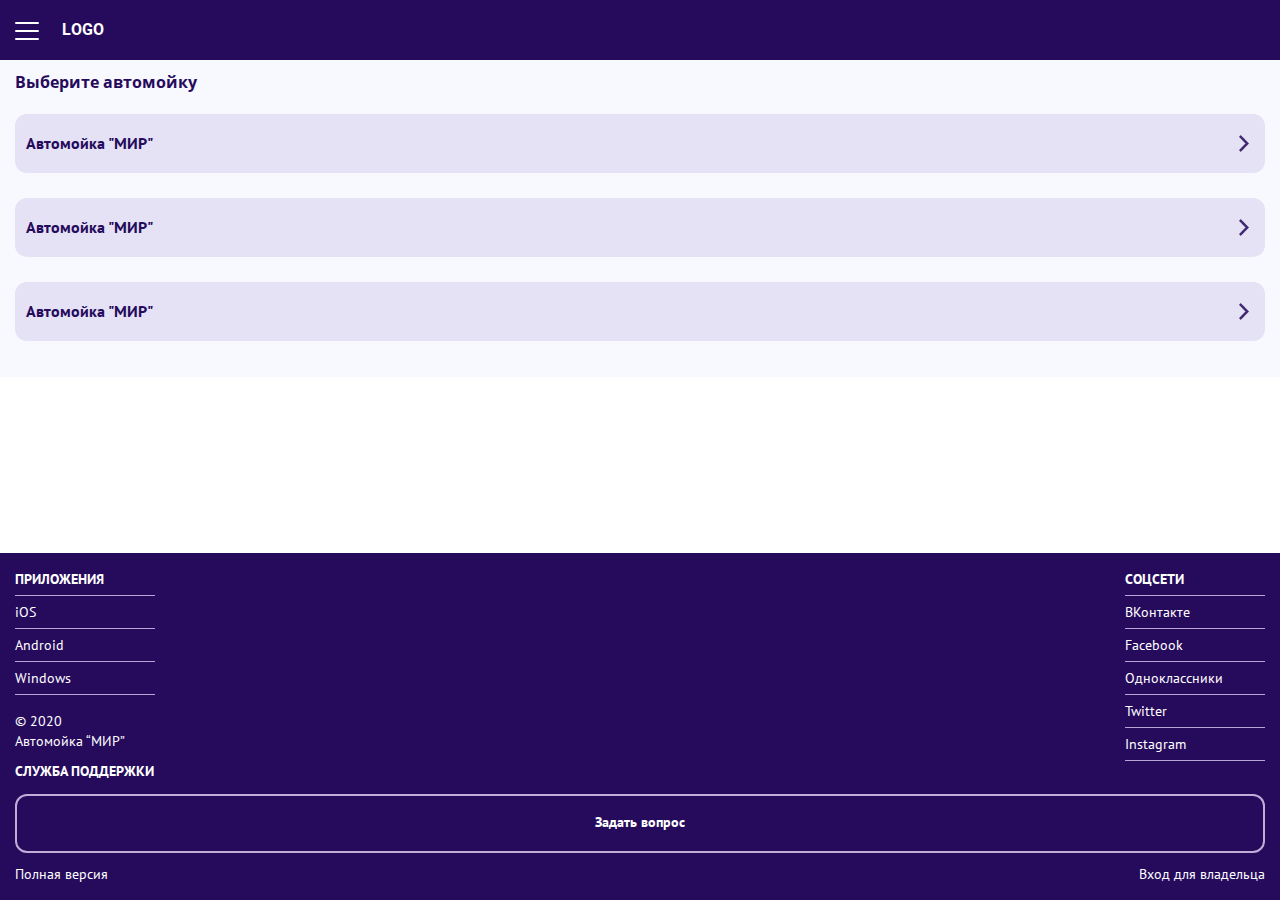
<file: index.html>
<!DOCTYPE html>
<html lang="en">
<head>
    <meta charset="UTF-8">
    <meta name="viewport" content="width=device-width, initial-scale=1.0">
    <link rel="stylesheet" href="css/style.css">
    <title>Document</title>
</head>
<body>
    <div class="page">
        <header class="header">
            <div class="container-header">
                <div class="header-top">    
                    <div class="logo">
                        <a href="#">LOGO</a>
                    </div>
                    <div class="header-btn">
                        <div></div>
                        <div></div>
                        <div></div>
                    </div>
                </div>
            </div>
            <nav class="menu">
                <div class="container-header container-menu">
                    <div class="close-btn"></div>
                    <div class="menu__list">
                        <ul>
                            <li style="color: #fff;
                            border-bottom: 1px solid #B7A7D7; padding: 5px 0 6px 0;">МЕНЮ</li>
                            <li><a href="#">Главная</a></li>
                            <li><a href="pages/control.html">Контроль</a></li>
                            <li><a href="#">Прайс-лист</a></li>
                            <li><a href="pages/personal.html">Персонал</a></li>
                            <li><a href="#">Настройки</a></li>
                            <li><a href="#">Платежи</a></li>
                            <li><a href="#">Отзывы</a></li>
                            <li><a href="#">Клиенты</a></li>
                        </ul>
                    </div>
                </div>
            </nav>
        </header>

        <section class="main">
            <div class="container-main">
                <h4 class="text__main">Выберите автомойку</h4>
                <div class="choose-carwash">
                    <img src="pics/Arrow.png" >
                    <a href="#">Автомойка "МИР"</a>
                </div>
                <div class="choose-carwash">
                    <img src="pics/Arrow.png">
                    <a href="#">Автомойка "МИР"</a>
                </div>
                <div class="choose-carwash">
                    <img src="pics/Arrow.png">
                    <a href="#">Автомойка "МИР"</a>
                </div>
            </div>
        </section>

        <footer class="footer">
            <div class="container-footer">
                <div class="footer__inner">
                    <div class="apps">
                        <p class="p-footer" style="border-bottom: 1px solid #B7A7D7; width: 140px; padding-bottom: 6px;">ПРИЛОЖЕНИЯ</p>
                        <ul>
                            <li><a href="#">iOS</a></li>
                            <li><a href="#">Android</a></li>
                            <li><a href="#">Windows</a></li>
                        </ul>
                        <p class="text">&copy 2020
                            Автомойка “МИР”</p>
                    </div>
                    <div class="social">
                        <p class="p-footer" style="border-bottom: 1px solid #B7A7D7; width: 140px; padding-bottom: 6px;">СОЦСЕТИ</p>
                        <ul>
                            <li><a href="#">ВКонтакте</a></li>
                            <li><a href="#">Facebook</a></li>
                            <li><a href="#">Одноклассники</a></li>
                            <li><a href="#">Twitter</a></li>
                            <li><a href="#">Instagram</a></li>
                        </ul>
                    </div>
                </div>
                <p class="p-footer">СЛУЖБА ПОДДЕРЖКИ</p>
                <div class="footer-btn">
                    <p style="text-align: center;">
                        <a href="#">Задать вопрос </a>
                    </p>                   
                </div>
                <div class="footer__inner">
                    <a href="#" class="a">Полная версия</a>
                    <a href="#" class="a">Вход для владельца</a>
                </div>
            </div>
        </footer>
    </div>
    <script src="https://ajax.googleapis.com/ajax/libs/jquery/3.4.1/jquery.min.js"></script>
    <script src="js/main.js"></script>
</body>
</html>
</file>
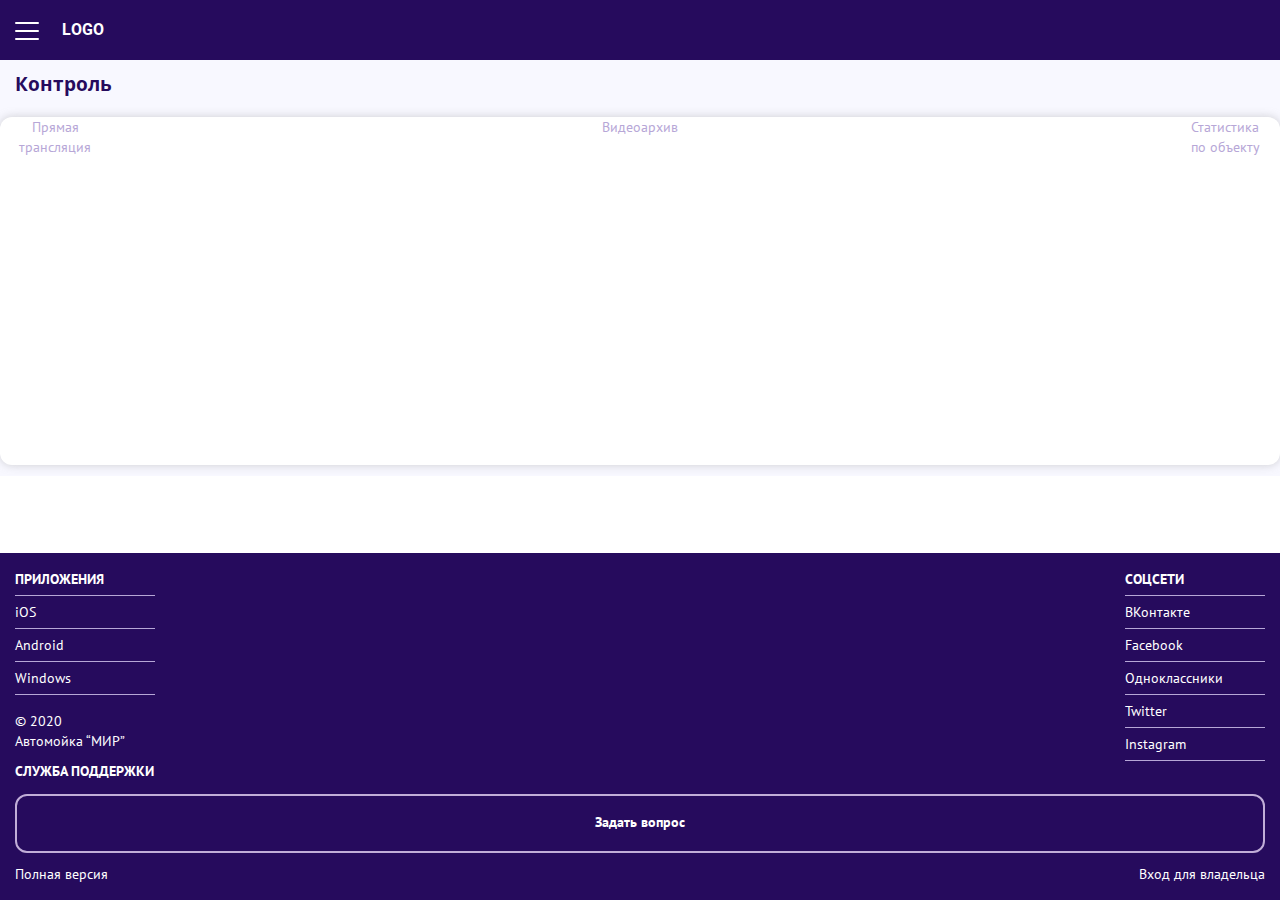
<file: pages/control.html>
<!DOCTYPE html>
<html lang="en">

<head>
    <meta charset="UTF-8">
    <meta name="viewport" content="width=device-width, initial-scale=1.0">
    <link rel="stylesheet" href="../css/style.css">
    <title>Document</title>
</head>

<body>
    <div class="page">
        <header class="header">
            <div class="container-header">
                <div class="header-top">
                    <div class="logo">
                        <a href="../index.html">LOGO</a>
                    </div>
                    <div class="header-btn">
                        <div></div>
                        <div></div>
                        <div></div>
                    </div>
                </div>
            </div>
            <nav class="menu">
                <div class="container-header container-menu">
                    <div class="close-btn"></div>
                    <div class="menu__list">
                        <ul>
                            <li style="color: #fff;
                            border-bottom: 1px solid #B7A7D7; padding: 5px 0 6px 0;">МЕНЮ</li>
                            <li><a href="#">Главная</a></li>
                            <li><a href="control.html">Контроль</a></li>
                            <li><a href="#">Прайс-лист</a></li>
                            <li><a href="personal.html">Персонал</a></li>
                            <li><a href="#">Настройки</a></li>
                            <li><a href="#">Платежи</a></li>
                            <li><a href="#">Отзывы</a></li>
                            <li><a href="#">Клиенты</a></li>
                        </ul>
                    </div>
                </div>
            </nav>
        </header>

        <section class="main">
            <div class="container-main">
                <h3 class="text__main">Контроль</h3>
                <div class="control">
                    <div class="control__text">
                        <a href="#">Прямая трансляция</a>
                        <a href="#">Видеоархив</a>
                        <a href="#">Статистика по объекту</a>
                    </div>
                </div>
            </div>
        </section>

        <footer class="footer">
            <div class="container-footer">
                <div class="footer__inner">
                    <div class="apps">
                        <p class="p-footer"
                            style="border-bottom: 1px solid #B7A7D7; width: 140px; padding-bottom: 6px;">ПРИЛОЖЕНИЯ</p>
                        <ul>
                            <li><a href="#">iOS</a></li>
                            <li><a href="#">Android</a></li>
                            <li><a href="#">Windows</a></li>
                        </ul>
                        <p class="text">&copy 2020
                            Автомойка “МИР”</p>
                    </div>
                    <div class="social">
                        <p class="p-footer"
                            style="border-bottom: 1px solid #B7A7D7; width: 140px; padding-bottom: 6px;">СОЦСЕТИ</p>
                        <ul>
                            <li><a href="#">ВКонтакте</a></li>
                            <li><a href="#">Facebook</a></li>
                            <li><a href="#">Одноклассники</a></li>
                            <li><a href="#">Twitter</a></li>
                            <li><a href="#">Instagram</a></li>
                        </ul>
                    </div>
                </div>
                <p class="p-footer">СЛУЖБА ПОДДЕРЖКИ</p>
                <div class="footer-btn">
                    <p style="text-align: center;">
                        <a href="#">Задать вопрос </a>
                    </p>
                </div>
                <div class="footer__inner">
                    <a href="#" class="a">Полная версия</a>
                    <a href="#" class="a">Вход для владельца</a>
                </div>
            </div>
        </footer>

    </div>
    <script src="https://ajax.googleapis.com/ajax/libs/jquery/3.4.1/jquery.min.js"></script>
    <script src="../js/main.js"></script>
</body>

</html>
</file>
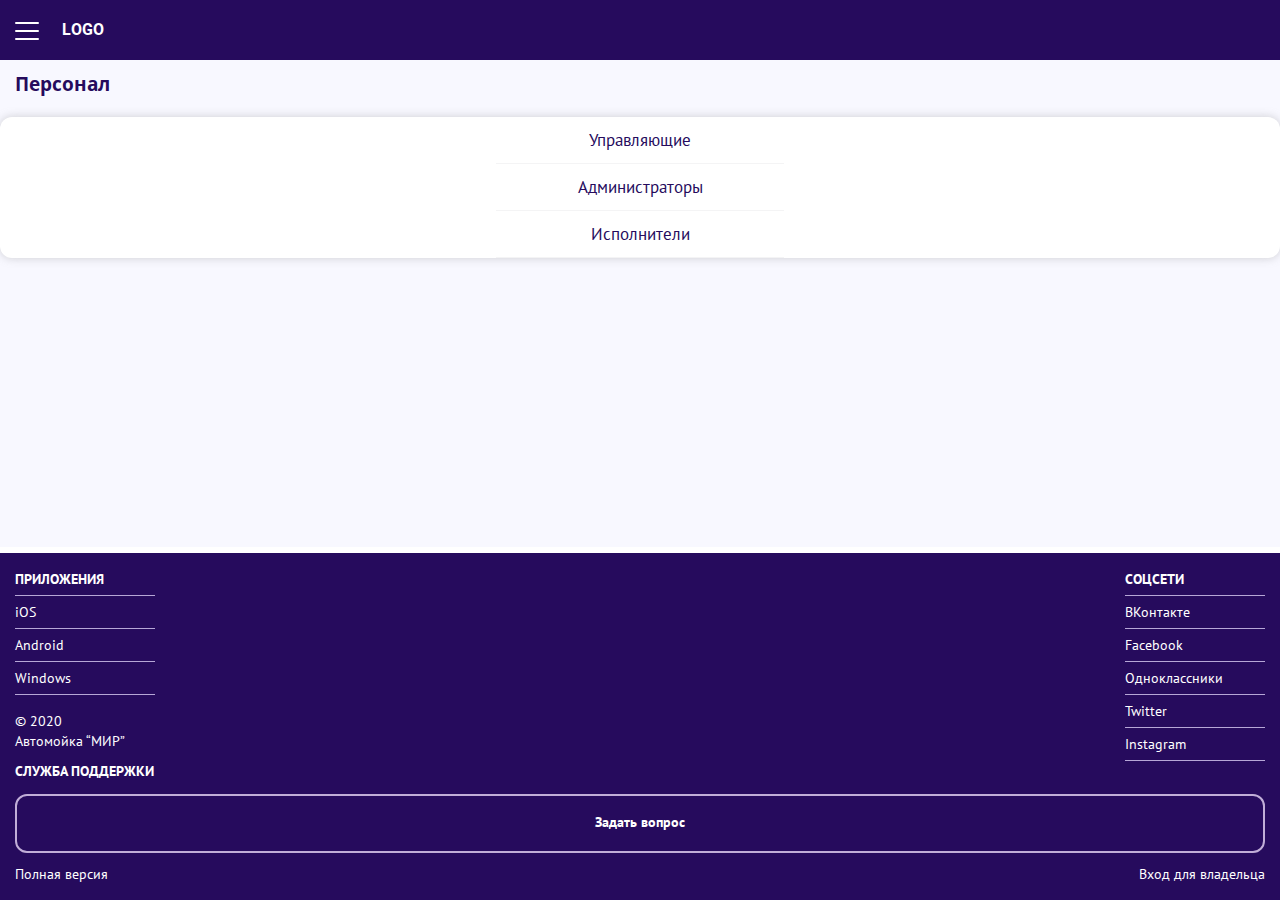
<file: pages/personal.html>
<!DOCTYPE html>
<html lang="en">
<head>
    <meta charset="UTF-8">
    <meta name="viewport" content="width=device-width, initial-scale=1.0">
    <link rel="stylesheet" href="../css/style.css">
    <title>Document</title>
</head>
<body>
    <div class="page">
        <header class="header">
            <div class="container-header">
                <div class="header-top">    
                    <div class="logo">
                        <a href="../index.html">LOGO</a>
                    </div>
                    <div class="header-btn">
                        <div></div>
                        <div></div>
                        <div></div>
                    </div>
                </div>
            </div>
            <nav class="menu">
                <div class="container-header container-menu">
                    <div class="close-btn"></div>
                    <div class="menu__list">
                        <ul>
                            <li style="color: #fff;
                            border-bottom: 1px solid #B7A7D7; padding: 5px 0 6px 0;">МЕНЮ</li>
                            <li><a href="#">Главная</a></li>
                            <li><a href="control.html">Контроль</a></li>
                            <li><a href="#">Прайс-лист</a></li>
                            <li><a href="personal.html">Персонал</a></li>
                            <li><a href="#">Настройки</a></li>
                            <li><a href="#">Платежи</a></li>
                            <li><a href="#">Отзывы</a></li>
                            <li><a href="#">Клиенты</a></li>
                        </ul>
                    </div>
                </div>
            </nav>
        </header>

        <section class="main">
            <div class="container-main">
                <h3 class="text__main">Персонал</h3>
                <div class="personal">
                    <ul>
                        <li><a href="#">Управляющие</a></li>
                        <li><a href="subpages/admins.html">Администраторы</a></li>
                        <li><a href="#">Исполнители</a></li>
                    </ul>
                </div>
            </div>
        </section>

        <footer class="footer">
            <div class="container-footer">
                <div class="footer__inner">
                    <div class="apps">
                        <p class="p-footer" style="border-bottom: 1px solid #B7A7D7; width: 140px; padding-bottom: 6px;">ПРИЛОЖЕНИЯ</p>
                        <ul>
                            <li><a href="#">iOS</a></li>
                            <li><a href="#">Android</a></li>
                            <li><a href="#">Windows</a></li>
                        </ul>
                        <p class="text">&copy 2020
                            Автомойка “МИР”</p>
                    </div>
                    <div class="social">
                        <p class="p-footer" style="border-bottom: 1px solid #B7A7D7; width: 140px; padding-bottom: 6px;">СОЦСЕТИ</p>
                        <ul>
                            <li><a href="#">ВКонтакте</a></li>
                            <li><a href="#">Facebook</a></li>
                            <li><a href="#">Одноклассники</a></li>
                            <li><a href="#">Twitter</a></li>
                            <li><a href="#">Instagram</a></li>
                        </ul>
                    </div>
                </div>
                <p class="p-footer">СЛУЖБА ПОДДЕРЖКИ</p>
                <div class="footer-btn">
                    <p style="text-align: center;">
                        <a href="#">Задать вопрос </a>
                    </p>                   
                </div>
                <div class="footer__inner">
                    <a href="#" class="a">Полная версия</a>
                    <a href="#" class="a">Вход для владельца</a>
                </div>
            </div>
        </footer>

    </div>
    <script src="https://ajax.googleapis.com/ajax/libs/jquery/3.4.1/jquery.min.js"></script>
    <script src="../js/main.js"></script>
    
</body>
</html>
</file>
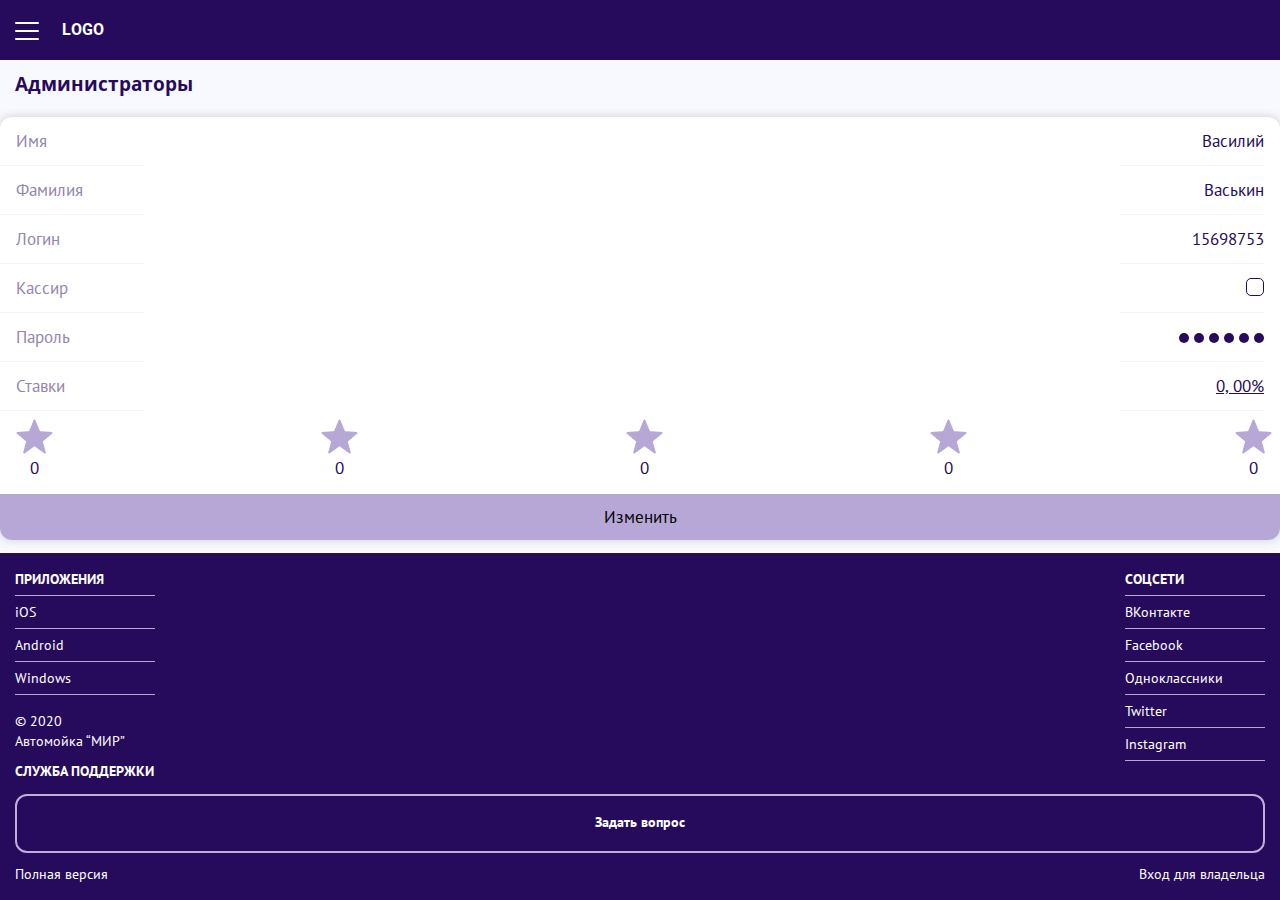
<file: pages/subpages/admins.html>
<!DOCTYPE html>
<html lang="en">
<head>
    <meta charset="UTF-8">
    <meta name="viewport" content="width=device-width, initial-scale=1.0">
    <link rel="stylesheet" href="../../css/style.css">
    <title>Document</title>
</head>
<body>
    <div class="page">
        <header class="header">
            <div class="container-header">
                <div class="header-top">    
                    <div class="logo">
                        <a href="../../index.html">LOGO</a>
                    </div>
                    <div class="header-btn">
                        <div></div>
                        <div></div>
                        <div></div>
                    </div>
                </div>
            </div>
            <nav class="menu">
                <div class="container-header container-menu">
                    <div class="close-btn"></div>
                    <div class="menu__list">
                        <ul>
                            <li style="color: #fff;
                            border-bottom: 1px solid #B7A7D7; padding: 5px 0 6px 0;">МЕНЮ</li>
                            <li><a href="#">Главная</a></li>
                            <li><a href="control.html">Контроль</a></li>
                            <li><a href="#">Прайс-лист</a></li>
                            <li><a href="../personal.html">Персонал</a></li>
                            <li><a href="#">Настройки</a></li>
                            <li><a href="#">Платежи</a></li>
                            <li><a href="#">Отзывы</a></li>
                            <li><a href="#">Клиенты</a></li>
                        </ul>
                    </div>
                </div>
            </nav>
        </header>

        <section class="main">
            <div class="container-main">
                <div class="head__inner">
                    <h3 class="text__main">Администраторы</h3>
                </div>
                <div class="admins">
                    <div class="main__inner">
                        <div class="paragraphs">
                            <ul>
                                <li>Имя</li>
                                <li>Фамилия</li>
                                <li>Логин</li>
                                <li>Кассир</li>
                                <li>Пароль</li>
                                <li>Ставки</li>
                            </ul>
                        </div>
                        <div class="titles">
                            <ul>
                                <li>Василий</li>
                                <li>Васькин</li>
                                <li>15698753</li>
                                <li><div class="check"></div></li>
                                <li>
                                    <div class="round"></div>
                                    <div class="round"></div>
                                    <div class="round"></div>
                                    <div class="round"></div>
                                    <div class="round"></div>
                                    <div class="round"></div>
                                </li>
                                <li style="text-decoration-line: underline">0, 00%</li>
                            </ul>
                        </div>                                             
                    </div>
                    <div class="main__inner">                       
                        <div class="item1">
                            <img src="../../pics/Star.png"><p>0</p>
                        </div> 
                        <div class="item1">
                            <img src="../../pics/Star.png"><p>0</p>
                        </div> 
                        <div class="item1">
                            <img src="../../pics/Star.png"><p>0</p>
                        </div> 
                        <div class="item1">
                            <img src="../../pics/Star.png"><p>0</p>
                        </div> 
                        <div class="item1">
                            <img src="../../pics/Star.png"><p>0</p>
                        </div> 
                    </div>     
                    <div class="admins-btn">
                        <p>Изменить</p>
                    </div>
                </div>
            </div>
        </section>

        <footer class="footer">
            <div class="container-footer">
                <div class="footer__inner">
                    <div class="apps">
                        <p class="p-footer" style="border-bottom: 1px solid #B7A7D7; width: 140px; padding-bottom: 6px;">ПРИЛОЖЕНИЯ</p>
                        <ul>
                            <li><a href="#">iOS</a></li>
                            <li><a href="#">Android</a></li>
                            <li><a href="#">Windows</a></li>
                        </ul>
                        <p class="text">&copy 2020
                            Автомойка “МИР”</p>
                    </div>
                    <div class="social">
                        <p class="p-footer" style="border-bottom: 1px solid #B7A7D7; width: 140px; padding-bottom: 6px;">СОЦСЕТИ</p>
                        <ul>
                            <li><a href="#">ВКонтакте</a></li>
                            <li><a href="#">Facebook</a></li>
                            <li><a href="#">Одноклассники</a></li>
                            <li><a href="#">Twitter</a></li>
                            <li><a href="#">Instagram</a></li>
                        </ul>
                    </div>
                </div>
                <p class="p-footer">СЛУЖБА ПОДДЕРЖКИ</p>
                <div class="footer-btn">
                    <p style="text-align: center;">
                        <a href="#">Задать вопрос </a>
                    </p>                   
                </div>
                <div class="footer__inner">
                    <a href="#" class="a">Полная версия</a>
                    <a href="#" class="a">Вход для владельца</a>
                </div>
            </div>
        </footer>

    </div>
    <script src="https://ajax.googleapis.com/ajax/libs/jquery/3.4.1/jquery.min.js"></script>
    <script src="../../js/main.js"></script>
</body>
</html>
</file>
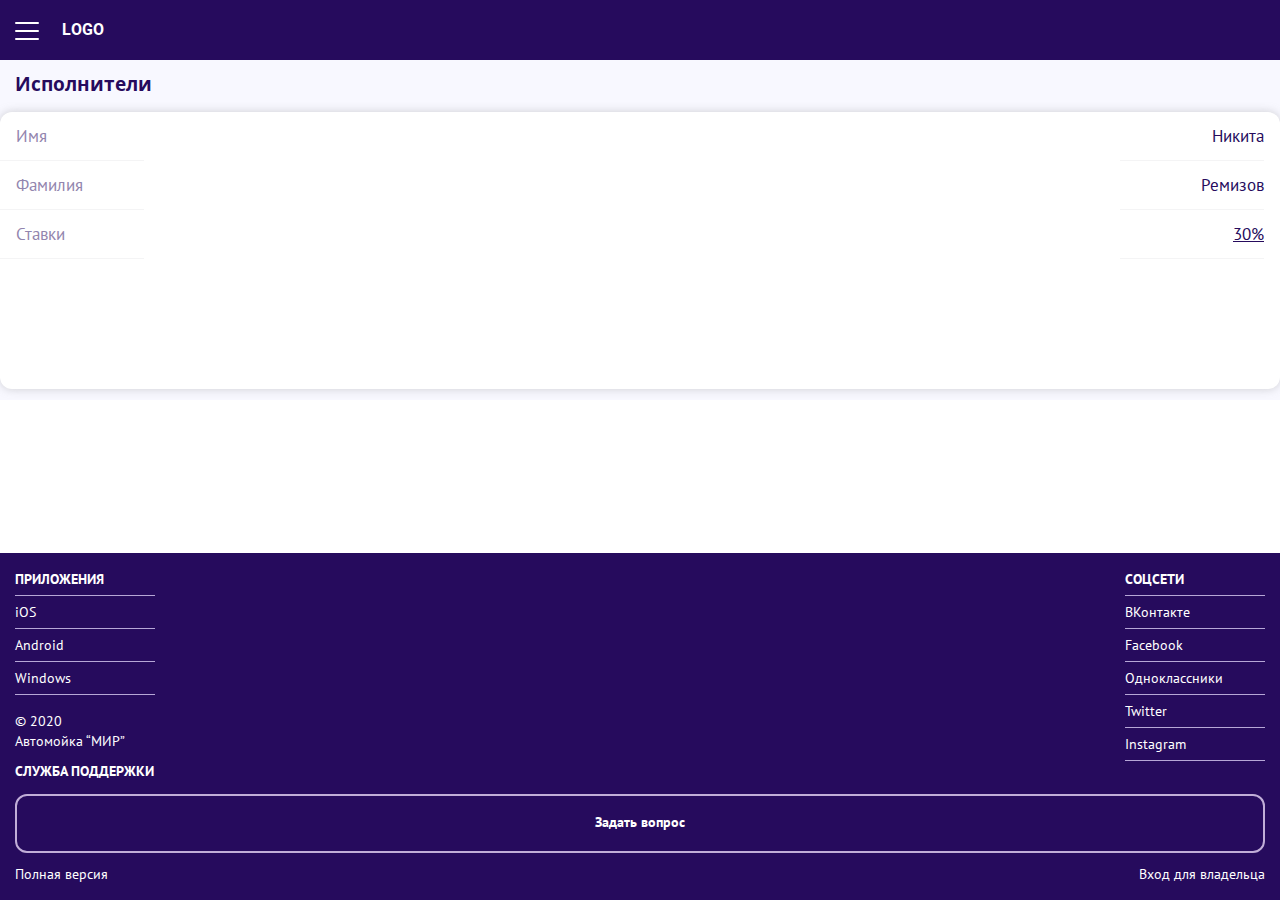
<file: pages/subpages/executors.html>
<!DOCTYPE html>
<html lang="en">
<head>
    <meta charset="UTF-8">
    <meta name="viewport" content="width=device-width, initial-scale=1.0">
    <link rel="stylesheet" href="../../css/style.css">
    <title>Document</title>
</head>
<body>
    <div class="page">
        <header class="header">
            <div class="container-header">
                <div class="header-top">    
                    <div class="logo">
                        <a href="../../index.html">LOGO</a>
                    </div>
                    <div class="header-btn">
                        <div></div>
                        <div></div>
                        <div></div>
                    </div>
                </div>
            </div>
            <nav class="menu">
                <div class="container-header container-menu">
                    <div class="close-btn"></div>
                    <div class="menu__list">
                        <ul>
                            <li style="color: #fff;
                            border-bottom: 1px solid #B7A7D7; padding: 5px 0 6px 0;">МЕНЮ</li>
                            <li><a href="../main.html">Главная</a></li>
                            <li><a href="../control.html">Контроль</a></li>
                            <li><a href="../price.html">Прайс-лист</a></li>
                            <li><a href="../personal.html">Персонал</a></li>
                            <li><a href="../settings.html">Настройки</a></li>
                            <li><a href="../pays.html">Платежи</a></li>
                            <li><a href="../reviews.html">Отзывы</a></li>
                            <li><a href="../clients.html">Клиенты</a></li>
                        </ul>
                    </div>
                </div>
            </nav>
        </header>

        <section class="main">
            <div class="container-main">
                <div class="main__inner">
                    <h3 class="text__main">Исполнители</h3>
                </div>
                <div class="executors">
                    <div class="main__inner">
                        <div class="paragraphs">
                            <ul>
                                <li>Имя</li>
                                <li>Фамилия</li>
                                <li>Ставки</li>
                            </ul>
                        </div>
                        <div class="titles">
                            <ul>
                                <li>Никита</li>
                                <li>Ремизов</li>
                                <li style="text-decoration-line: underline;">30%</li>
                            </ul>
                        </div>
                    </div>
                </div>
            </div>
        </section>

        <footer class="footer">
            <div class="container-footer">
                <div class="footer__inner">
                    <div class="apps">
                        <p class="p-footer" style="border-bottom: 1px solid #B7A7D7; width: 140px; padding-bottom: 6px;">ПРИЛОЖЕНИЯ</p>
                        <ul>
                            <li><a href="#">iOS</a></li>
                            <li><a href="#">Android</a></li>
                            <li><a href="#">Windows</a></li>
                        </ul>
                        <p class="text">&copy 2020
                            Автомойка “МИР”</p>
                    </div>
                    <div class="social">
                        <p class="p-footer" style="border-bottom: 1px solid #B7A7D7; width: 140px; padding-bottom: 6px;">СОЦСЕТИ</p>
                        <ul>
                            <li><a href="#">ВКонтакте</a></li>
                            <li><a href="#">Facebook</a></li>
                            <li><a href="#">Одноклассники</a></li>
                            <li><a href="#">Twitter</a></li>
                            <li><a href="#">Instagram</a></li>
                        </ul>
                    </div>
                </div>
                <p class="p-footer">СЛУЖБА ПОДДЕРЖКИ</p>
                <div class="footer-btn">
                    <p style="text-align: center;">
                        <a href="#">Задать вопрос </a>
                    </p>                   
                </div>
                <div class="footer__inner">
                    <a href="#" class="a">Полная версия</a>
                    <a href="#" class="a">Вход для владельца</a>
                </div>
            </div>
        </footer>

    </div>
    <script src="https://ajax.googleapis.com/ajax/libs/jquery/3.4.1/jquery.min.js"></script>
    <script src="../../js/main.js"></script>
</body>
</html>
</file>
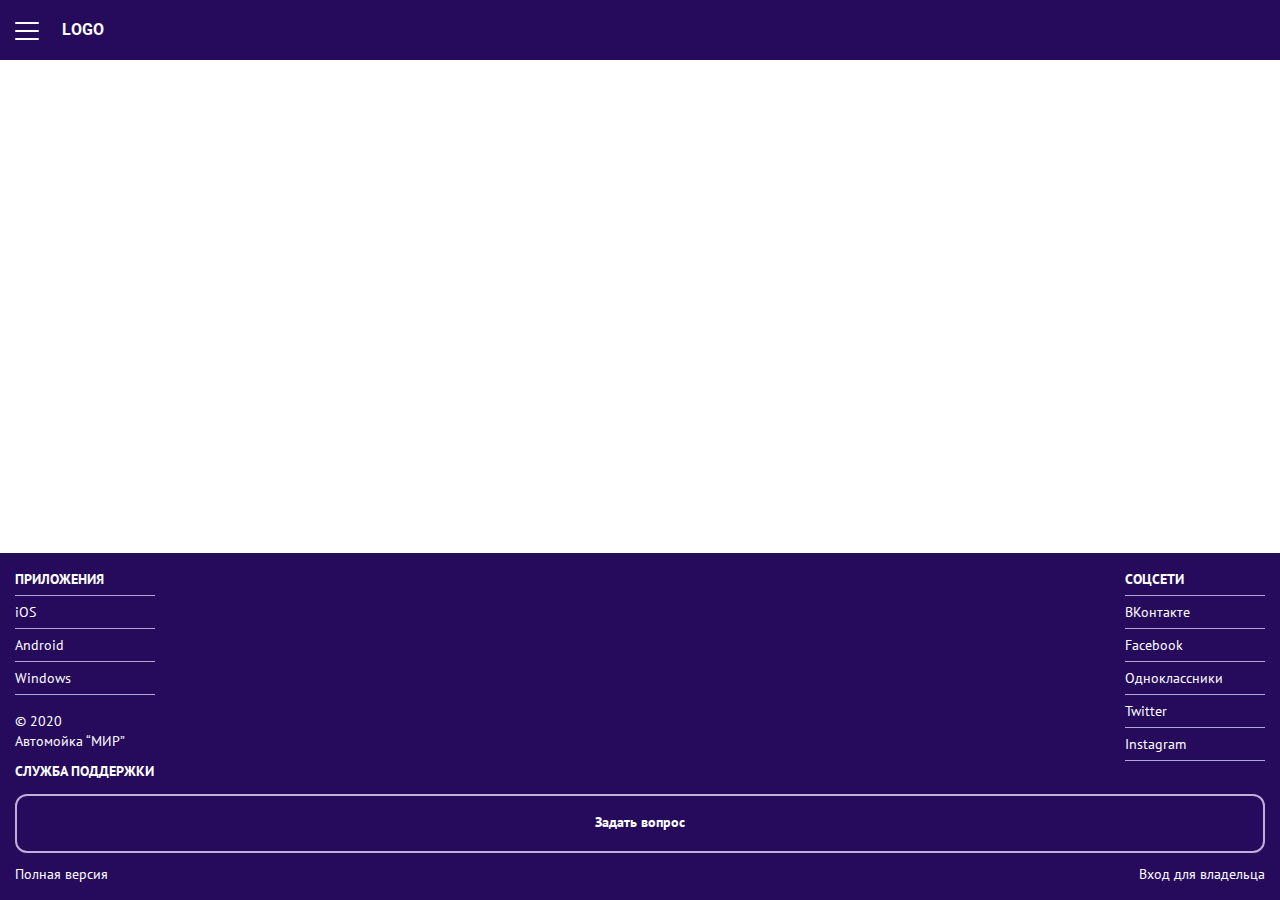
<file: pages/subpages/managers.html>
<!DOCTYPE html>
<html lang="en">
<head>
    <meta charset="UTF-8">
    <meta name="viewport" content="width=device-width, initial-scale=1.0">
    <link rel="stylesheet" href="../../css/style.css">
    <title>Document</title>
</head>
<body>
    <div class="page">
        <header class="header">
            <div class="container-header">
                <div class="header-top">    
                    <div class="logo">
                        <a href="../../index.html">LOGO</a>
                    </div>
                    <div class="header-btn">
                        <div></div>
                        <div></div>
                        <div></div>
                    </div>
                </div>
            </div>
            <nav class="menu">
                <div class="container-header container-menu">
                    <div class="close-btn"></div>
                    <div class="menu__list">
                        <ul>
                            <li style="color: #fff;
                            border-bottom: 1px solid #B7A7D7; padding: 5px 0 6px 0;">МЕНЮ</li>
                            <li><a href="#">Главная</a></li>
                            <li><a href="control.html">Контроль</a></li>
                            <li><a href="#">Прайс-лист</a></li>
                            <li><a href="../personal.html">Персонал</a></li>
                            <li><a href="#">Настройки</a></li>
                            <li><a href="#">Платежи</a></li>
                            <li><a href="#">Отзывы</a></li>
                            <li><a href="#">Клиенты</a></li>
                        </ul>
                    </div>
                </div>
            </nav>
        </header>

        <section class="main"></section>

        <footer class="footer">
            <div class="container-footer">
                <div class="footer__inner">
                    <div class="apps">
                        <p class="p-footer" style="border-bottom: 1px solid #B7A7D7; width: 140px; padding-bottom: 6px;">ПРИЛОЖЕНИЯ</p>
                        <ul>
                            <li><a href="#">iOS</a></li>
                            <li><a href="#">Android</a></li>
                            <li><a href="#">Windows</a></li>
                        </ul>
                        <p class="text">&copy 2020
                            Автомойка “МИР”</p>
                    </div>
                    <div class="social">
                        <p class="p-footer" style="border-bottom: 1px solid #B7A7D7; width: 140px; padding-bottom: 6px;">СОЦСЕТИ</p>
                        <ul>
                            <li><a href="#">ВКонтакте</a></li>
                            <li><a href="#">Facebook</a></li>
                            <li><a href="#">Одноклассники</a></li>
                            <li><a href="#">Twitter</a></li>
                            <li><a href="#">Instagram</a></li>
                        </ul>
                    </div>
                </div>
                <p class="p-footer">СЛУЖБА ПОДДЕРЖКИ</p>
                <div class="footer-btn">
                    <p style="text-align: center;">
                        <a href="#">Задать вопрос </a>
                    </p>                   
                </div>
                <div class="footer__inner">
                    <a href="#" class="a">Полная версия</a>
                    <a href="#" class="a">Вход для владельца</a>
                </div>
            </div>
        </footer>

    </div>
    <script src="https://ajax.googleapis.com/ajax/libs/jquery/3.4.1/jquery.min.js"></script>
    <script src="../../js/main.js"></script>
</body>
</html>
</file>
<file: css/style.css>
@font-face {
  font-family: 'Roboto-Bold';
  font-weight: 700;
  font-style: normal;
  src: url("../fonts/Roboto-Bold.woff2") format("woff2"), url("../fonts/Roboto-Bold.woff") format("woff");
}

@font-face {
  font-family: 'OpenSans-Bold';
  font-weight: 700;
  font-style: normal;
  src: url("../fonts/OpenSans-Bold.woff2") format("woff2"), url("../fonts/OpenSans-Bold.woff") format("woff");
}

@font-face {
  font-family: 'PTSans-Bold';
  font-weight: 700;
  font-style: normal;
  src: url("../fonts/PTSans-Bold.woff2") format("woff2"), url("../fonts/PTSans-Bold.woff") format("woff");
}

@font-face {
  font-family: 'PTSans-Regular';
  font-weight: 400;
  font-style: normal;
  src: url("../fonts/PTSans-Regular.woff2") format("woff2"), url("../fonts/PTSans-Regular.woff") format("woff");
}

*,
*::after,
*::before {
  -webkit-box-sizing: inherit;
          box-sizing: inherit;
  margin: 0;
  padding: 0;
}

html {
  -webkit-box-sizing: border-box;
          box-sizing: border-box;
}

body {
  min-width: 320px;
  overflow-x: hidden;
}

h1,
h1,
h3,
h4,
h5,
h6 {
  margin: 0;
}

a {
  text-decoration: none;
  color: pink;
}

.page {
  overflow-x: hidden;
  display: -webkit-box;
  display: -ms-flexbox;
  display: flex;
  -webkit-box-orient: vertical;
  -webkit-box-direction: normal;
      -ms-flex-direction: column;
          flex-direction: column;
  min-height: 100vh;
}

.container-header {
  padding: 0 15px;
}

.header {
  font-family: "Roboto-Bold";
  background-color: #260B5D;
}

.header-top {
  min-height: 60px;
  display: -webkit-box;
  display: -ms-flexbox;
  display: flex;
  -webkit-box-align: center;
      -ms-flex-align: center;
          align-items: center;
}

.logo {
  color: #fff;
  position: absolute;
  left: 62px;
  top: 20px;
}

.logo a {
  color: #fff;
}

.header-btn {
  width: 24px;
  height: 24px;
  border: none;
  cursor: pointer;
  display: -webkit-box;
  display: -ms-flexbox;
  display: flex;
  margin-bottom: 5px;
  -webkit-box-orient: vertical;
  -webkit-box-direction: normal;
      -ms-flex-direction: column;
          flex-direction: column;
}

.header-btn div {
  width: 24px;
  height: 2px;
  background-color: #fff;
  border-radius: 1px;
  margin-top: 6px;
}

.menu {
  width: 218px;
  height: 100vh;
  background-color: #260B5D;
  position: absolute;
  left: -100%;
  -webkit-transition: all 0.1s;
  transition: all 0.1s;
  z-index: 1;
}

.menu.active {
  left: 0;
}

.container-menu {
  position: relative;
}

.close-btn {
  width: 24px;
  height: 24px;
  background-color: #260B5D;
  cursor: pointer;
  position: absolute;
  top: -40px;
}

.close-btn::after,
.close-btn::before {
  content: "";
  width: 33px;
  height: 2px;
  background-color: #fff;
  border-radius: 1px;
  position: absolute;
  -webkit-transform-origin: left;
          transform-origin: left;
}

.close-btn::after {
  -webkit-transform: rotate(45deg);
          transform: rotate(45deg);
}

.close-btn::before {
  -webkit-transform: rotate(-45deg);
          transform: rotate(-45deg);
  bottom: -1px;
}

.menu__list ul {
  list-style: none;
}

.menu__list a {
  font-family: "PTSans-Regular";
  font-style: normal;
  font-weight: normal;
  font-size: 14px;
  line-height: 20px;
  color: #fff;
  padding: 5px 0 6px 0;
  border-bottom: 1px solid #b7a7d7;
  display: inline-block;
  min-width: 186px;
}

.container-main {
  padding: 11px 15px;
}

.main {
  height: 100%;
  background: ghostwhite;
}

.main__inner {
  display: -webkit-box;
  display: -ms-flexbox;
  display: flex;
  margin: 0;
  -webkit-box-pack: justify;
      -ms-flex-pack: justify;
          justify-content: space-between;
}

.text__main {
  font-family: "OpenSans-Bold";
  color: #260B5D;
}

.choose-carwash {
  min-width: 289px;
  height: 59px;
  border-radius: 12px;
  background-color: #E4E2F4;
  margin-top: 21px;
  margin-bottom: 25px;
  position: relative;
}

.choose-carwash img {
  position: absolute;
  top: 21px;
  right: 16px;
}

.choose-carwash a {
  font-family: "PTSans-Bold";
  font-weight: 700;
  font-style: normal;
  color: #260B5D;
  position: relative;
  top: 19px;
  left: 11px;
}

.container-footer {
  padding: 16px 15px;
}

.footer {
  background-color: #260B5D;
  min-width: 320px;
  height: 95%;
  margin-top: auto;
  z-index: 2;
}

.footer__inner {
  display: -webkit-box;
  display: -ms-flexbox;
  display: flex;
  margin: 0;
  -webkit-box-pack: justify;
      -ms-flex-pack: justify;
          justify-content: space-between;
}

.p-footer {
  font-family: "PTSans-Bold";
  font-size: 14px;
  line-height: 20px;
  color: #fff;
}

.apps ul,
.social ul {
  list-style: none;
}

.apps a,
.social a {
  font-family: "PTSans-Regular";
  font-size: 14px;
  line-height: 20px;
  color: #fff;
  padding: 6px 0 6px 0;
  border-bottom: 1px solid #b7a7d7;
  display: inline-block;
  min-width: 140px;
}

.text {
  width: 110px;
  font-family: "PTSans-Regular";
  font-size: 14px;
  line-height: 20px;
  color: #fff;
  padding-top: 16px;
}

.a {
  font-family: "PTSans-Regular";
  font-size: 14px;
  line-height: 20px;
  color: #fff;
  padding-top: 24px;
}

.footer-btn {
  position: relative;
  top: 13px;
  min-width: 289px;
  height: 59px;
  border: 2px solid #c1aed8;
  border-radius: 12px;
}

.footer-btn a {
  position: relative;
  top: 16px;
  font-family: "PTSans-Bold";
  font-size: 14px;
  line-height: 20px;
  color: #fff;
  text-align: center;
}

.control {
  min-width: 320px;
  min-height: 348px;
  background: #ffffff;
  -webkit-box-shadow: 0 0 10px rgba(143, 143, 143, 0.4);
          box-shadow: 0 0 10px rgba(143, 143, 143, 0.4);
  border-radius: 12px;
  margin-top: 21px;
  margin-right: -15px;
  margin-left: -15px;
}

.control__text {
  display: -webkit-box;
  display: -ms-flexbox;
  display: flex;
  margin: 0;
  -webkit-box-pack: justify;
      -ms-flex-pack: justify;
          justify-content: space-between;
  text-align: center;
  -webkit-box-align: center;
      -ms-flex-align: center;
          align-items: center;
}

.control__text a {
  font-family: "PTSans-Regular";
  font-size: 14px;
  line-height: 20px;
  color: #b7a7d7;
  width: 80px;
  height: 38px;
  margin-left: 15px;
  margin-right: 15px;
}

.control__text a:focus {
  color: #260B5D;
  margin: 0;
  width: 80px;
  border-bottom: 2px solid #62319e;
  min-width: 107px;
}

.price {
  min-width: 320px;
  min-height: 348px;
  background: #ffffff;
  -webkit-box-shadow: 0 0 10px rgba(143, 143, 143, 0.4);
          box-shadow: 0 0 10px rgba(143, 143, 143, 0.4);
  border-radius: 12px;
  margin-top: 21px;
  margin-right: -15px;
  margin-left: -15px;
}

.price__text {
  display: -webkit-box;
  display: -ms-flexbox;
  display: flex;
  margin: 0;
  -webkit-box-pack: justify;
      -ms-flex-pack: justify;
          justify-content: space-between;
  text-align: center;
  -webkit-box-align: center;
      -ms-flex-align: center;
          align-items: center;
}

.price__text a {
  font-family: "PTSans-Regular";
  font-size: 14px;
  line-height: 20px;
  color: #b7a7d7;
  width: 65px;
  height: 38px;
  margin-left: 15px;
  margin-right: 15px;
}

.price__text a:focus {
  color: #260B5D;
  margin: 0;
  width: 80px;
  border-bottom: 2px solid #62319e;
  min-width: 80px;
}

.price_label_placeholder {
  position: relative;
  min-width: 320px;
  min-height: 46px;
  display: -webkit-box;
  display: -ms-flexbox;
  display: flex;
}

.price_label_placeholder_label {
  position: relative;
  width: 121px;
  height: 20px;
  font-size: 14px;
  top: 13px;
  line-height: 20px;
  border-radius: 14px;
  border: 1px solid #b7a7d7;
  display: -webkit-box;
  display: -ms-flexbox;
  display: flex;
  background-color: #b7a7d7;
  margin-left: 16px;
}

.price_label_placeholder_btn {
  position: relative;
  float: right;
  top: 15px;
  width: 28px;
  height: 28px;
  background: #fff;
  display: inline;
}

.price__inner {
  display: -webkit-box;
  display: -ms-flexbox;
  display: flex;
  margin: 0;
  -webkit-box-pack: justify;
      -ms-flex-pack: justify;
          justify-content: space-between;
}

.price_info_block_top {
  margin-top: 12px;
  position: relative;
  min-width: 320px;
  min-height: 46px;
  background: #260b5d;
  border-radius: 12px 12px 0 0;
}

.price_info_block_top p {
  position: relative;
  left: 28px;
  top: 13px;
  color: #fff;
}

.paragraphs {
  font-family: "PTSans-Regular";
  font-size: 17px;
  line-height: 20px;
  color: #9285ae;
}

.paragraphs ul {
  list-style: none;
}

.paragraphs li {
  padding: 14px 0 14px 16px;
  border-bottom: 1px solid #f4f4f5;
  min-width: 144px;
}

.titles {
  font-family: "PTSans-Regular";
  font-size: 17px;
  line-height: 20px;
  color: #260B5D;
  margin-right: 16px;
  text-align: right;
}

.titles ul {
  list-style: none;
}

.titles li {
  height: 49px;
  padding: 14px 0 14px 0;
  border-bottom: 1px solid #f4f4f5;
  min-width: 144px;
}

.price_info_block_bottom {
  position: relative;
  min-width: 320px;
  min-height: 46px;
  background: #b7a7d7;
  border-radius: 0 0 12px 12px;
}

.price_info_block_bottom p {
  text-align: center;
  position: relative;
  top: 13px;
  color: #fff;
}

.price_list_btn {
  position: relative;
  top: 10px;
  min-width: 289px;
  height: 59px;
  border: 2px solid #c1aed8;
  border-radius: 12px;
}

.price_list_btn a {
  position: relative;
  top: 10px;
  font-family: "PTSans-Bold";
  font-size: 14px;
  line-height: 20px;
  color: #fff;
  text-align: center;
}

.personal {
  min-height: 140px;
  min-width: 320px;
  background: #ffffff;
  -webkit-box-shadow: 0 0 10px rgba(143, 143, 143, 0.4);
          box-shadow: 0 0 10px rgba(143, 143, 143, 0.4);
  border-radius: 12px;
  margin: 21px -15px 278px -15px;
  text-align: center;
}

.personal ul {
  list-style: none;
}

.personal a {
  width: auto;
  font-family: "PTSans-Regular";
  font-size: 17px;
  line-height: 20px;
  color: #260B5D;
  padding: 13px 0 13px 0;
  border-bottom: 1px solid #f4f4f5;
  display: inline-block;
  min-width: 288px;
}

.admins {
  min-height: 415px;
  min-width: 320px;
  background: #ffffff;
  -webkit-box-shadow: 0 0 10px rgba(143, 143, 143, 0.4);
          box-shadow: 0 0 10px rgba(143, 143, 143, 0.4);
  border-radius: 12px;
  margin-top: 21px;
  margin-right: -15px;
  margin-left: -15px;
}

.main__inner {
  display: -webkit-box;
  display: -ms-flexbox;
  display: flex;
  margin: 0;
  -webkit-box-pack: justify;
      -ms-flex-pack: justify;
          justify-content: space-between;
}

.paragraphs {
  font-family: "PTSans-Regular";
  font-size: 17px;
  line-height: 20px;
  color: #9285ae;
}

.paragraphs ul {
  list-style: none;
}

.paragraphs li {
  padding: 14px 0 14px 16px;
  border-bottom: 1px solid #f4f4f5;
  min-width: 144px;
}

.titles {
  font-family: "PTSans-Regular";
  font-size: 17px;
  line-height: 20px;
  color: #260B5D;
  margin-right: 16px;
  text-align: right;
}

.titles ul {
  list-style: none;
}

.titles li {
  height: 49px;
  padding: 14px 0 14px 0;
  border-bottom: 1px solid #f4f4f5;
  min-width: 144px;
}

.check {
  width: 18px;
  height: 18px;
  background: #ffffff;
  border: 1px solid #260b5d;
  border-radius: 5px;
  display: inline-block;
}

.round {
  width: 10px;
  height: 10px;
  border-radius: 50%;
  background: #260B5D;
  display: inline-block;
}

.admins-btn {
  background: #b7a7d7;
  border-radius: 0px 0px 12px 12px;
  height: 46px;
}

.admins-btn p {
  position: relative;
  top: 13px;
  font-family: "PTSans-Regular";
  font-size: 17px;
  line-height: 20px;
  text-align: center;
}

.item1 {
  margin-left: 16px;
  margin-right: 8px;
  padding-top: 8px;
  height: 83px;
  display: inline;
  text-align: center;
  font-family: "PTSans-Regular";
  font-size: 17px;
  line-height: 20px;
  color: #260B5D;
}

.managers {
  min-height: 231px;
  min-width: 320px;
  background: #ffffff;
  -webkit-box-shadow: 0 0 10px rgba(143, 143, 143, 0.4);
          box-shadow: 0 0 10px rgba(143, 143, 143, 0.4);
  border-radius: 12px;
  margin-bottom: 16px;
}

.executors {
  min-height: 277px;
  min-width: 320px;
  background: #ffffff;
  -webkit-box-shadow: 0 0 10px rgba(143, 143, 143, 0.4);
          box-shadow: 0 0 10px rgba(143, 143, 143, 0.4);
  border-radius: 12px;
  margin-top: 16px;
  margin-right: -15px;
  margin-left: -15px;
}
/*# sourceMappingURL=style.css.map */
</file>
